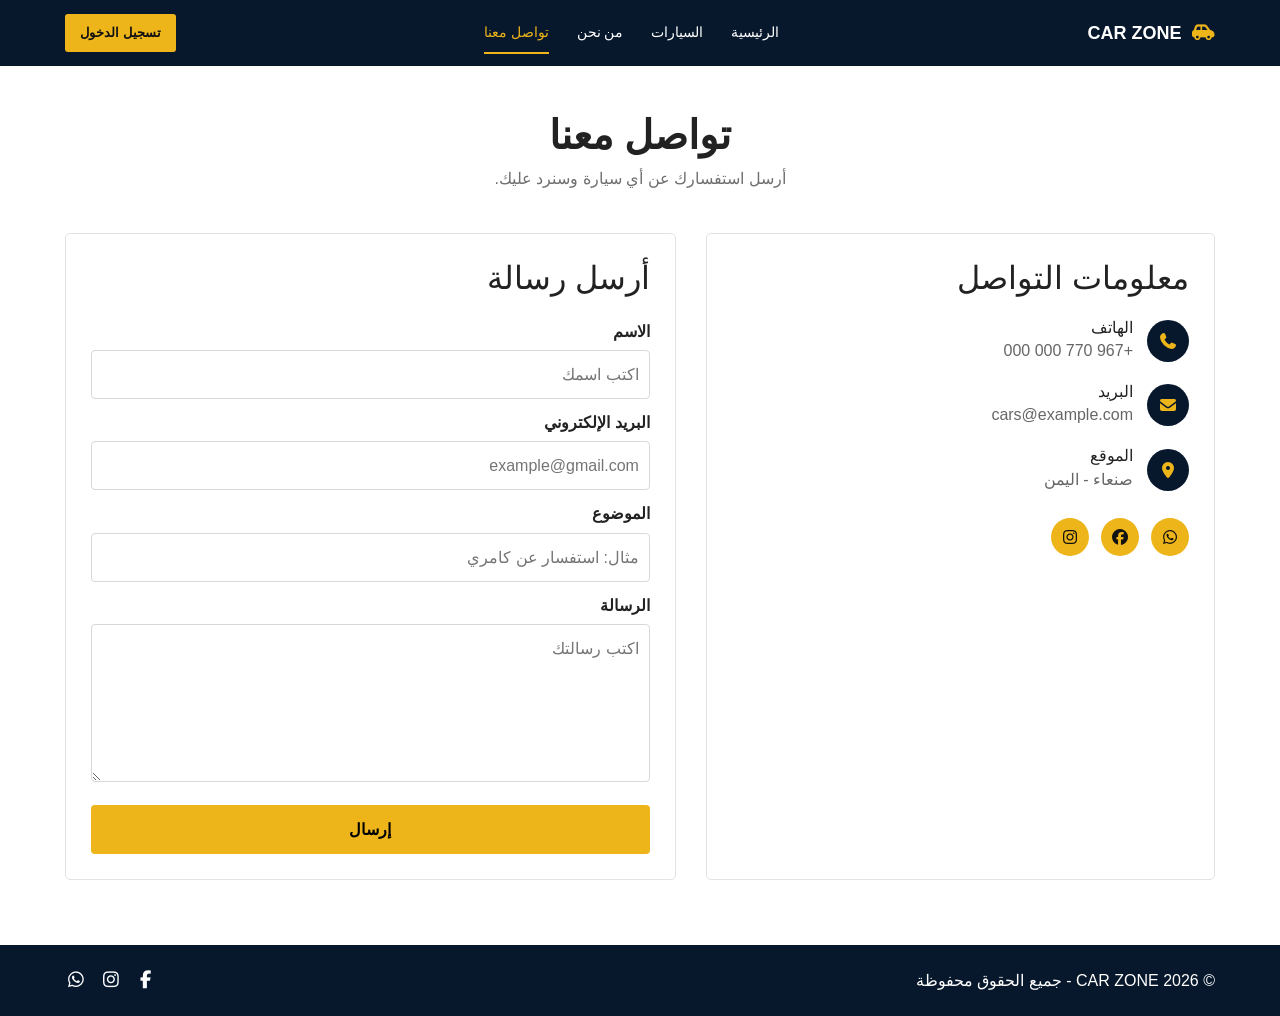
<file: html/contact.html>
<!DOCTYPE html>
<html lang="ar" dir="rtl">
<head>
    <meta charset="UTF-8">
    <meta name="viewport" content="width=device-width, initial-scale=1.0">
    <title>تواصل معنا | CAR ZONE</title>

    <link rel="stylesheet" href="../css/bootstrap.min.css">
    <link rel="stylesheet" href="../css/style.css">
    <link rel="stylesheet" href="../css/contact.css">
    <!-- <script src="https://kit.fontawesome.com/cdfec64960.js" crossorigin="anonymous"></script> -->
     <link rel="stylesheet" href="../lebrary icon/all.min.css">
</head>
<body>

<header class="site-header">
    <div class="page-width header-row">
        <a class="logo" href="../index.html"><i class="fa-solid fa-car-side"></i> CAR ZONE</a>
        <nav class="main-nav">
            <a href="../index.html">الرئيسية</a>
            <a href="cars.html">السيارات</a>
            <a href="about.html">من نحن</a>
            <a class="active" href="contact.html">تواصل معنا</a>
        </nav>
        <a class="login-link" href="login.html">تسجيل الدخول</a>
    </div>
</header>

<main class="page-width contact-page">
    <section class="page-heading">
        <h1>تواصل معنا</h1>
        <p>أرسل استفسارك عن أي سيارة وسنرد عليك.</p>
    </section>

    <section class="contact-grid">
        <div class="contact-info">
            <h2>معلومات التواصل</h2>

            <div class="info-line">
                <i class="fa-solid fa-phone"></i>
                <div><h3>الهاتف</h3><p>+967 770 000 000</p></div>
            </div>

            <div class="info-line">
                <i class="fa-solid fa-envelope"></i>
                <div><h3>البريد</h3><p>cars@example.com</p></div>
            </div>

            <div class="info-line">
                <i class="fa-solid fa-location-dot"></i>
                <div><h3>الموقع</h3><p>صنعاء - اليمن</p></div>
            </div>

            <div class="contact-social">
                <a href="#" aria-label="WhatsApp"><i class="fa-brands fa-whatsapp"></i></a>
                <a href="#" aria-label="Facebook"><i class="fa-brands fa-facebook"></i></a>
                <a href="#" aria-label="Instagram"><i class="fa-brands fa-instagram"></i></a>
            </div>
        </div>

        <form class="contact-form">
            <h2>أرسل رسالة</h2>
            <label for="name">الاسم</label>
            <input id="name" type="text" placeholder="اكتب اسمك" required>

            <label for="email">البريد الإلكتروني</label>
            <input id="email" type="email" placeholder="example@gmail.com" required>

            <label for="subject">الموضوع</label>
            <input id="subject" type="text" placeholder="مثال: استفسار عن كامري">

            <label for="message">الرسالة</label>
            <textarea id="message" rows="5" placeholder="اكتب رسالتك"></textarea>

            <button type="submit">إرسال</button>
        </form>
    </section>
</main>

<footer class="site-footer">
    <div class="page-width footer-row">
        <p>© 2026 CAR ZONE - جميع الحقوق محفوظة</p>
        <div class="social-icons">
            <a href="#"><i class="fa-brands fa-facebook-f"></i></a>
            <a href="#"><i class="fa-brands fa-instagram"></i></a>
            <a href="#"><i class="fa-brands fa-whatsapp"></i></a>
        </div>
    </div>
</footer>

<script src="../js/jquery.min.js"></script>
<script src="../js/bootstrap.bundle.min.js"></script>
</body>
</html>
</file>
<file: css/style.css>
:root {
    --navy: #07182d;
    --navy-light: #10243c;
    --gold: #eeb51a;
    --text: #222;
    --muted: #6f6f6f;
    --light: #f6f7f9;
    --border: #e3e3e3;
}

* {
    box-sizing: border-box;
    margin: 0;
    padding: 0;
}

html {
    scroll-behavior: smooth;
}

body {
    font-family: Tahoma, Arial, sans-serif;
    color: var(--text);
    background: #fff;
    line-height: 1.7;
}

a {
    text-decoration: none;
}

img {
    max-width: 100%;
    display: block;
}

button,
input,
select,
textarea {
    font: inherit;
}

.page-width {
    width: 92%;
    max-width: 1150px;
    margin: auto;
}

.site-header {
    background: var(--navy);
    min-height: 66px;
    display: flex;
    align-items: center;
    position: sticky;
    top: 0;
    z-index: 1000;
}

.header-row {
    display: flex;
    align-items: center;
    justify-content: space-between;
    gap: 25px;
}

.logo {
    color: #fff;
    font-weight: bold;
    font-size: 18px;
}

.logo i {
    color: var(--gold);
    margin-left: 6px;
}

.main-nav {
    display: flex;
    align-items: center;
    gap: 28px;
}

.main-nav a {
    color: #fff;
    padding: 20px 0;
    position: relative;
    font-size: 14px;
}

.main-nav a:hover,
.main-nav a.active {
    color: var(--gold);
}

.main-nav a.active::after {
    content: "";
    position: absolute;
    right: 0;
    left: 0;
    bottom: 11px;
    height: 2px;
    background: var(--gold);
}

.login-link {
    background: var(--gold);
    color: #111;
    padding: 8px 15px;
    border-radius: 3px;
    font-size: 13px;
    font-weight: bold;
}

.hero-section {
    background: #0b1119;
}

.hero-slide {
    min-height: 410px;
    display: flex;
    align-items: center;
    justify-content: space-between;
    overflow: hidden;
}

.hero-text {
    width: 47%;
    color: #fff;
    padding: 30px;
}

.hero-small {
    color: #eee;
    margin-bottom: 3px;
    font-size: 18px;
}

.hero-text h1,
.hero-text h2 {
    color: var(--gold);
    font-size: 40px;
    line-height: 1.35;
    margin-bottom: 12px;
    font-weight: 800;
}

.hero-text p {
    color: #e0e0e0;
    margin-bottom: 20px;
}

.hero-buttons {
    display: flex;
    gap: 10px;
    flex-wrap: wrap;
}

.btn-gold,
.btn-outline-car {
    display: inline-block;
    padding: 10px 20px;
    border-radius: 3px;
    font-weight: bold;
}

.btn-gold {
    background: var(--gold);
    color: #111;
    border: 1px solid var(--gold);
}

.btn-outline-car {
    color: #fff;
    border: 1px solid #fff;
}

.hero-image-wrap {
    width: 53%;
    height: 410px;
}

.hero-image-wrap img {
    width: 100%;
    height: 100%;
    object-fit: cover;
    filter: brightness(0.73);
}

.categories,
.featured-section,
.about-preview {
    padding-top: 50px;
    padding-bottom: 50px;
}

.section-title {
    text-align: center;
    margin-bottom: 28px;
}

.section-title h2 {
    font-size: 28px;
    font-weight: bold;
}

.section-title span {
    display: block;
    width: 50px;
    height: 3px;
    background: var(--gold);
    margin: 8px auto 0;
}

.category-grid {
    display: grid;
    grid-template-columns: repeat(3, 1fr);
    gap: 18px;
}

.category-card {
    border: 1px solid var(--border);
    padding: 25px 18px;
    text-align: center;
    border-radius: 5px;
    background: #fff;
}

.category-card i {
    font-size: 32px;
    color: var(--gold);
    margin-bottom: 10px;
}

.category-card h3 {
    margin-bottom: 4px;
    font-size: 18px;
}

.category-card p {
    color: var(--muted);
    margin: 0;
}

.featured-section {
    background: var(--light);
}

.cars-grid {
    display: grid;
    grid-template-columns: repeat(3, 1fr);
    gap: 20px;
}

.car-card {
    background: #fff;
    border: 1px solid var(--border);
    border-radius: 5px;
    overflow: hidden;
}

.car-card img {
    width: 100%;
    height: 190px;
    object-fit: cover;
}

.car-body {
    padding: 17px;
}

.car-body h3 {
    font-size: 18px;
    margin-bottom: 4px;
}

.car-body p {
    color: var(--muted);
    margin-bottom: 7px;
}

.car-body strong {
    color: #b58000;
    font-size: 18px;
}

.center-button {
    text-align: center;
    margin-top: 28px;
}

.about-preview {
    display: flex;
    align-items: center;
    gap: 35px;
}

.about-preview-image,
.about-preview-text {
    width: 50%;
}

.about-preview-image img {
    border-radius: 5px;
    min-height: 285px;
    object-fit: cover;
}

.about-preview-text h2 {
    margin-bottom: 12px;
    font-weight: bold;
}

.about-preview-text ul {
    margin: 15px 22px 15px 0;
}

.text-link {
    color: #a87900;
    font-weight: bold;
}

.page-heading {
    text-align: center;
    padding: 45px 0 25px;
}

.page-heading h1 {
    font-weight: 800;
    margin-bottom: 6px;
}

.page-heading p {
    color: var(--muted);
}

.site-footer {
    background: var(--navy);
    color: #fff;
    padding: 20px 0;
    margin-top: 20px;
}

.footer-row {
    display: flex;
    align-items: center;
    justify-content: space-between;
    gap: 20px;
}

.footer-row p {
    margin: 0;
}

.social-icons {
    display: flex;
    gap: 12px;
}

.social-icons a {
    color: #fff;
    font-size: 18px;
}

.social-icons a:hover {
    color: var(--gold);
}

/* Media Queries - الموقع متجاوب */
@media (max-width: 850px) {
    .header-row {
        flex-wrap: wrap;
        justify-content: center;
        padding: 10px 0;
    }

    .main-nav {
        order: 3;
        width: 100%;
        justify-content: center;
        gap: 16px;
        flex-wrap: wrap;
    }

    .main-nav a {
        padding: 7px 0;
    }

    .main-nav a.active::after {
        bottom: 0;
    }

    .hero-slide {
        flex-direction: column;
    }

    .hero-text,
    .hero-image-wrap {
        width: 100%;
    }

    .hero-image-wrap {
        height: 280px;
    }

    .category-grid,
    .cars-grid {
        grid-template-columns: repeat(2, 1fr);
    }

    .about-preview {
        flex-direction: column;
    }

    .about-preview-image,
    .about-preview-text {
        width: 100%;
    }
}

@media (max-width: 560px) {
    .hero-text h1,
    .hero-text h2 {
        font-size: 30px;
    }

    .category-grid,
    .cars-grid {
        grid-template-columns: 1fr;
    }

    .footer-row {
        flex-direction: column;
        text-align: center;
    }
}
</file>
<file: css/contact.css>
.contact-page {
    padding-bottom: 45px;
}

.contact-grid {
    display: grid;
    grid-template-columns: 1fr 1.2fr;
    gap: 30px;
}

.contact-info,
.contact-form {
    border: 1px solid #e3e3e3;
    padding: 25px;
    border-radius: 5px;
    background: #fff;
}

.contact-info h2,
.contact-form h2 {
    margin-bottom: 20px;
}

.info-line {
    display: flex;
    align-items: center;
    gap: 14px;
    margin-bottom: 18px;
}

.info-line > i {
    width: 42px;
    height: 42px;
    display: grid;
    place-items: center;
    border-radius: 50%;
    background: #07182d;
    color: #eeb51a;
}

.info-line h3 {
    font-size: 16px;
    margin: 0;
}

.info-line p {
    margin: 0;
    color: #666;
}

.contact-social {
    display: flex;
    gap: 12px;
    margin-top: 25px;
}

.contact-social a {
    width: 38px;
    height: 38px;
    display: grid;
    place-items: center;
    background: #eeb51a;
    color: #111;
    border-radius: 50%;
}

.contact-form label {
    display: block;
    font-weight: bold;
    margin: 10px 0 5px;
}

.contact-form input,
.contact-form textarea {
    width: 100%;
    border: 1px solid #d8d8d8;
    border-radius: 4px;
    padding: 10px;
}

.contact-form button {
    margin-top: 15px;
    width: 100%;
    border: 0;
    border-radius: 4px;
    padding: 11px;
    background: #eeb51a;
    font-weight: bold;
}

@media (max-width: 750px) {
    .contact-grid {
        grid-template-columns: 1fr;
    }
}
</file>
